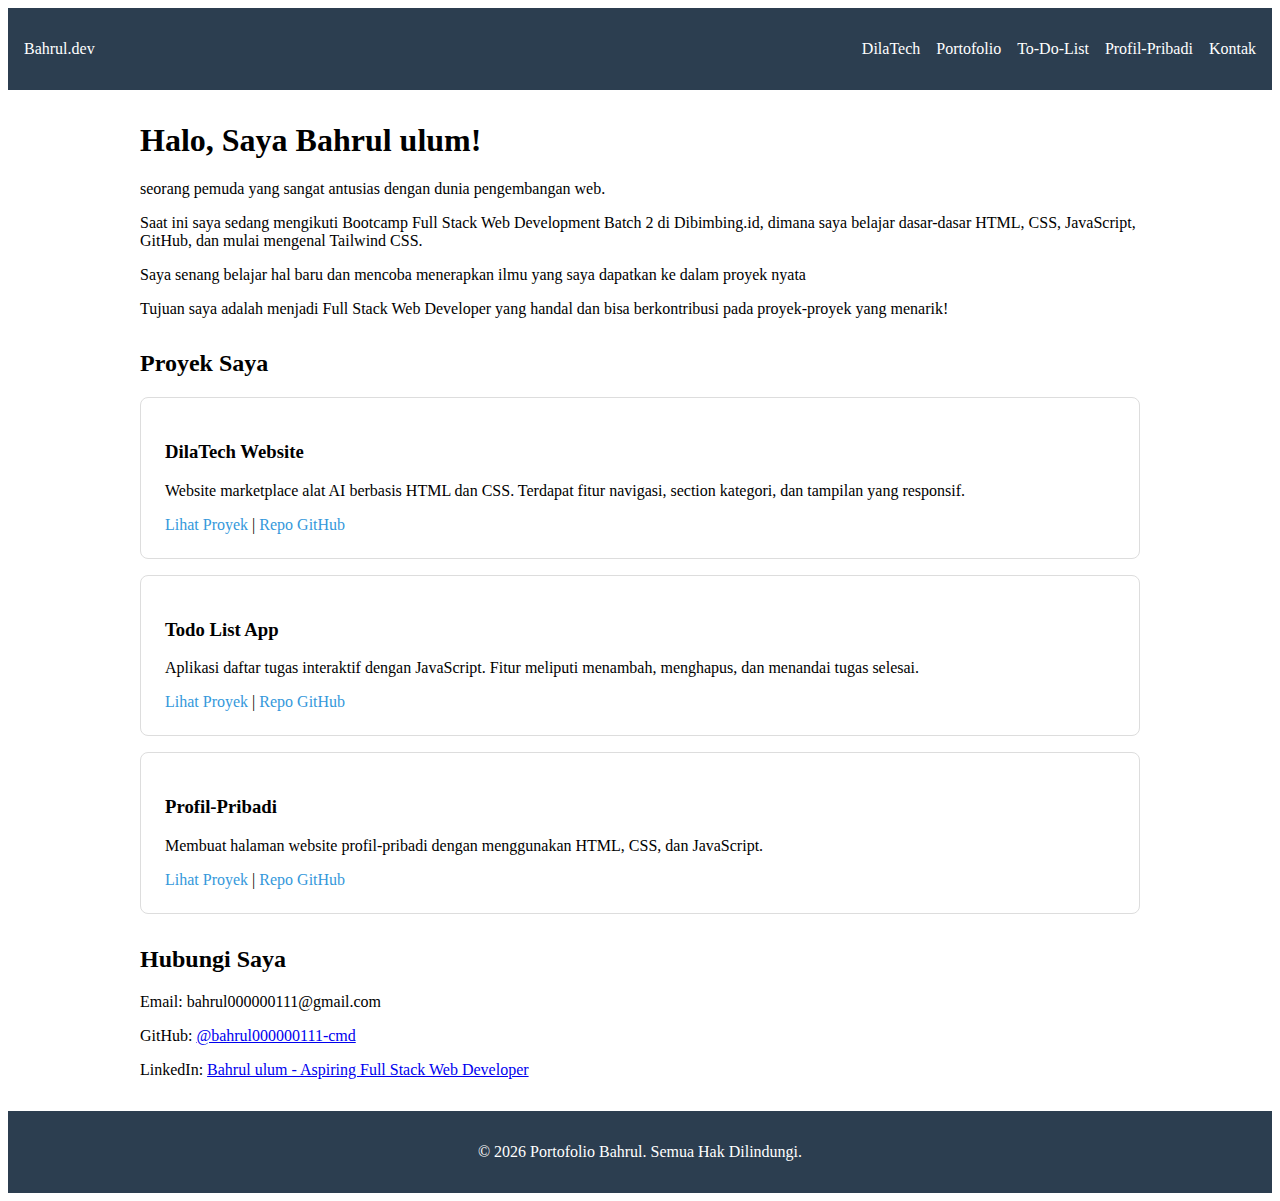
<file: Portofolio.html>
<!DOCTYPE html>
<html lang="id">
<head>
    <meta charset="UTF-8">
    <meta name="viewport" content="width=device-width, initial-scale=1.0">
    <title>Portofolio Bahrul - Aspiring Full Stack Web Developer</title>
    <link rel="stylesheet" href="CSS/style-portofolio.css">
</head>
<body>
    <nav>
        <div class="logo">Bahrul.dev</div>
        <ul>
            <li><a href="dilatech-website.html">DilaTech</a></li>
            <li><a href="Portofolio.html">Portofolio</a></li>
            <li><a href="To-Do-List-Website.html">To-Do-List</a></li>
            <li><a href="Profil-Pribadi-Website.html">Profil-Pribadi</a></li>
            <li><a href="#contact">Kontak</a></li>
        </ul>
    </nav>

    <section class="bio-section">
        <h1>Halo, Saya Bahrul ulum!</h1>
        <p>seorang pemuda yang sangat antusias dengan dunia pengembangan web. 
        <p>Saat ini saya sedang mengikuti Bootcamp Full Stack Web Development Batch 2 di Dibimbing.id, dimana saya belajar dasar-dasar HTML, CSS, JavaScript, GitHub, dan mulai mengenal Tailwind CSS.</p>
        <p>Saya senang belajar hal baru dan mencoba menerapkan ilmu yang saya dapatkan ke dalam proyek nyata </p>
        <p>Tujuan saya adalah menjadi Full Stack Web Developer yang handal dan bisa berkontribusi pada proyek-proyek yang menarik!</p>
    </section>

    <section class="projects-section">
        <h2>Proyek Saya</h2>
        <div class="project-card">
            <h3>DilaTech Website</h3>
            <p>Website marketplace alat AI berbasis HTML dan CSS. Terdapat fitur navigasi, section kategori, dan tampilan yang responsif.</p>
            <a href="Dila-Tech-homepage.html">Lihat Proyek</a> | 
            <a href="https://github.com/bahrul000000111-cmd/Case-Study-DilaTech-Website.git">Repo GitHub</a>
        </div>

        <div class="project-card">
            <h3>Todo List App</h3>
            <p>Aplikasi daftar tugas interaktif dengan JavaScript. Fitur meliputi menambah, menghapus, dan menandai tugas selesai.</p>
            <a href="To-Do-List-Website">Lihat Proyek</a> | 
            <a href="https://github.com/bahrul000000111-cmd/Projek-sederhana.git">Repo GitHub</a>
        </div>

        <div class="project-card">
            <h3>Profil-Pribadi</h3>
            <p>Membuat halaman website profil-pribadi dengan menggunakan HTML, CSS, dan JavaScript.</p>
            <a href="Profil-Pribadi-Website">Lihat Proyek</a> | 
            <a href="https://github.com/bahrul000000111-cmd/Projek-sederhana.git">Repo GitHub</a>
        </div>
    </section>

    <section class="contact-section" id="contact">
        <h2>Hubungi Saya</h2>
        <p>Email: bahrul000000111@gmail.com</p>
        <p>GitHub: <a href="https://github.com/bahrul000000111-cmd">@bahrul000000111-cmd</a></p>
        <p>LinkedIn: <a href="https://www.linkedin.com/in/bahrul-ulum-bab331394/?lipi=urn%3Ali%3Apage%3Ad_flagship3_feed%3BOtHjCIthRQubYp4cA%2FI9aQ%3D%3D">Bahrul ulum - Aspiring Full Stack Web Developer</a></p>
    </section>

    <footer>
        <p>&copy; 2026 Portofolio Bahrul. Semua Hak Dilindungi.</p>
    </footer>
</body>
</html>
</file>
<file: CSS/style-portofolio.css>
/* Style Portofolio */
nav {
    background-color: #2c3e50;
    color: white;
    padding: 1rem;
    display: flex;
    justify-content: space-between;
    align-items: center;
    margin-bottom: 2rem;
}

nav ul {
    list-style: none;
    display: flex;
    gap: 1rem;
}

nav a {
    color: white;
    text-decoration: none;
}

.bio-section, .projects-section, .contact-section {
    max-width: 1000px;
    margin: 0 auto 2rem;
    padding: 0 1rem;
}

.project-card {
    border: 1px solid #ddd;
    border-radius: 8px;
    padding: 1.5rem;
    margin-bottom: 1rem;
}

.project-card a {
    color: #3498db;
    text-decoration: none;
}

footer {
    background-color: #2c3e50;
    color: white;
    text-align: center;
    padding: 1rem;
    margin-top: 2rem;
}
</file>
